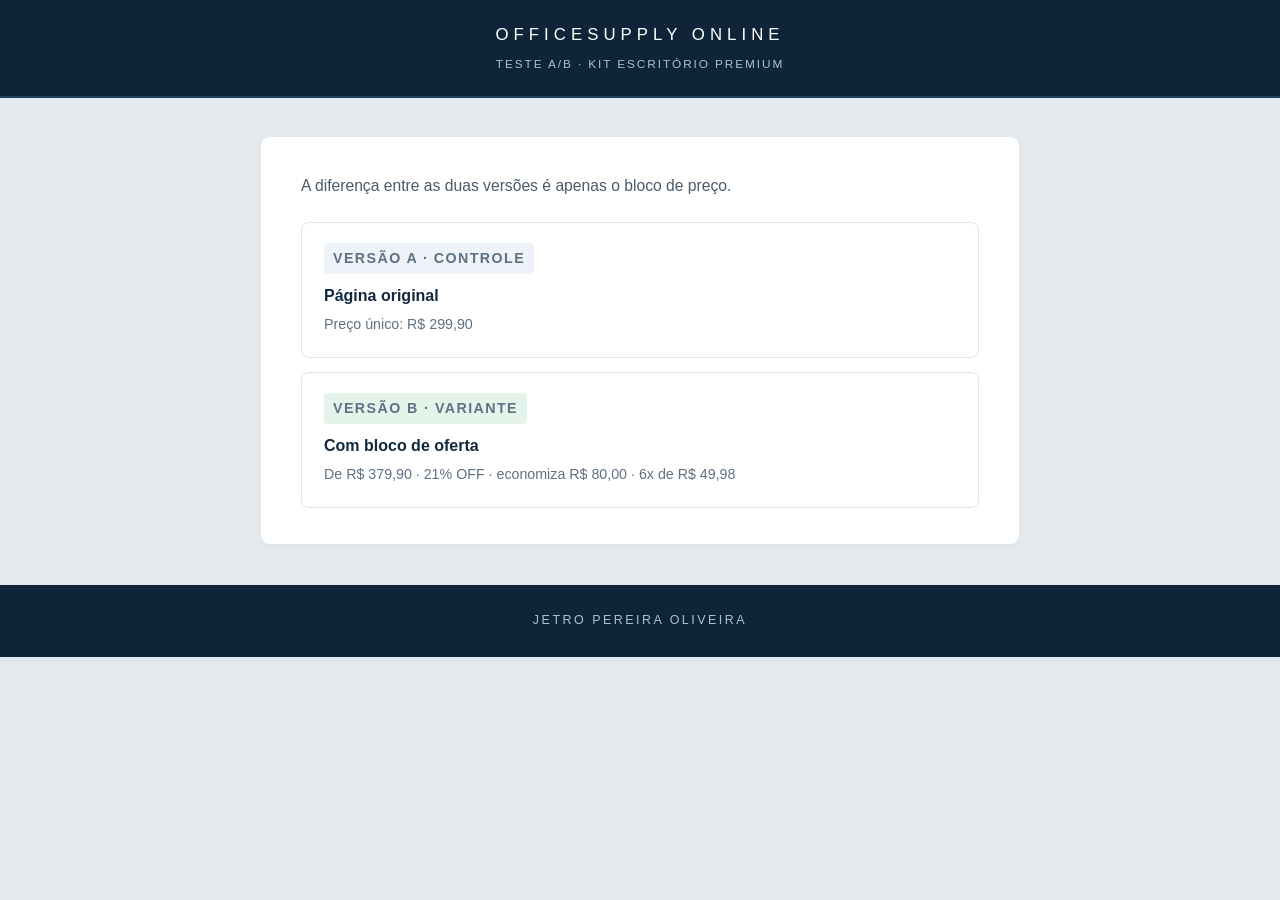
<file: index.html>
<!DOCTYPE html>
<html lang="pt-br">
<head>
<meta charset="UTF-8">
<meta name="viewport" content="width=device-width, initial-scale=1.0">
<title>Teste A/B — OfficeSupply Online</title>
<style>
  *{box-sizing:border-box}
  body{font-family:Arial,Helvetica,sans-serif;background:#e4e9ee;color:#2f3b47;
       margin:0;padding:0;line-height:1.6}
  header{background:#0f2439;border-bottom:2px solid #1d4265;padding:22px 0;text-align:center}
  header h1{margin:0;font-size:1.05rem;font-weight:200;letter-spacing:.3em;
            text-transform:uppercase;color:#fff}
  header p{margin:6px 0 0;font-size:.74rem;font-weight:300;letter-spacing:.16em;
           text-transform:uppercase;color:#a9c1d6}
  .box{max-width:760px;margin:38px auto;background:#fff;border:1px solid #e2e8ee;
       border-radius:10px;padding:36px 40px;box-shadow:0 1px 2px rgba(15,36,57,.04)}
  .box > p{margin:0 0 24px;color:#4a5a68;font-size:.98rem}
  .opts{display:grid;gap:14px}
  a.card{display:block;padding:20px 22px;border:1px solid #dde5ed;border-radius:8px;
         text-decoration:none;color:inherit;transition:.18s;background:#fff}
  a.card:hover{border-color:#1d4265;background:#f6f9fc}
  .tag{display:inline-block;font-size:.68rem;font-weight:bold;padding:4px 9px;
       border-radius:4px;margin-bottom:9px;letter-spacing:.1em;text-transform:uppercase}
  .a{background:#eef3f9;color:#1d4265}
  .b{background:#e4f4ea;color:#17743d}
  .card b{display:block;font-size:1rem;margin-bottom:3px;color:#12293f}
  .card span{font-size:.89rem;color:#5f7183}
  footer{background:#0f2439;color:#a9c1d6;text-align:center;padding:26px 0;margin-top:40px;
         font-size:.78rem;font-weight:300;letter-spacing:.2em;text-transform:uppercase}
  @media(max-width:600px){.box{padding:26px 22px;margin:24px 14px}header h1{font-size:.95rem}}
</style>
</head>
<body>
<header>
  <h1>OfficeSupply Online</h1>
  <p>Teste A/B &middot; Kit Escritório Premium</p>
</header>

<div class="box">
  <p>A diferença entre as duas versões é apenas o bloco de preço.</p>

  <div class="opts">
    <a class="card" href="versao-controle/product-page-control.html">
      <span class="tag a">Versão A &middot; Controle</span>
      <b>Página original</b>
      <span>Preço único: R$ 299,90</span>
    </a>
    <a class="card" href="versao-variante-b/produto-variante-b.html">
      <span class="tag b">Versão B &middot; Variante</span>
      <b>Com bloco de oferta</b>
      <span>De R$ 379,90 &middot; 21% OFF &middot; economiza R$ 80,00 &middot; 6x de R$ 49,98</span>
    </a>
  </div>
</div>

<footer>Jetro Pereira Oliveira</footer>
</body>
</html>
</file>
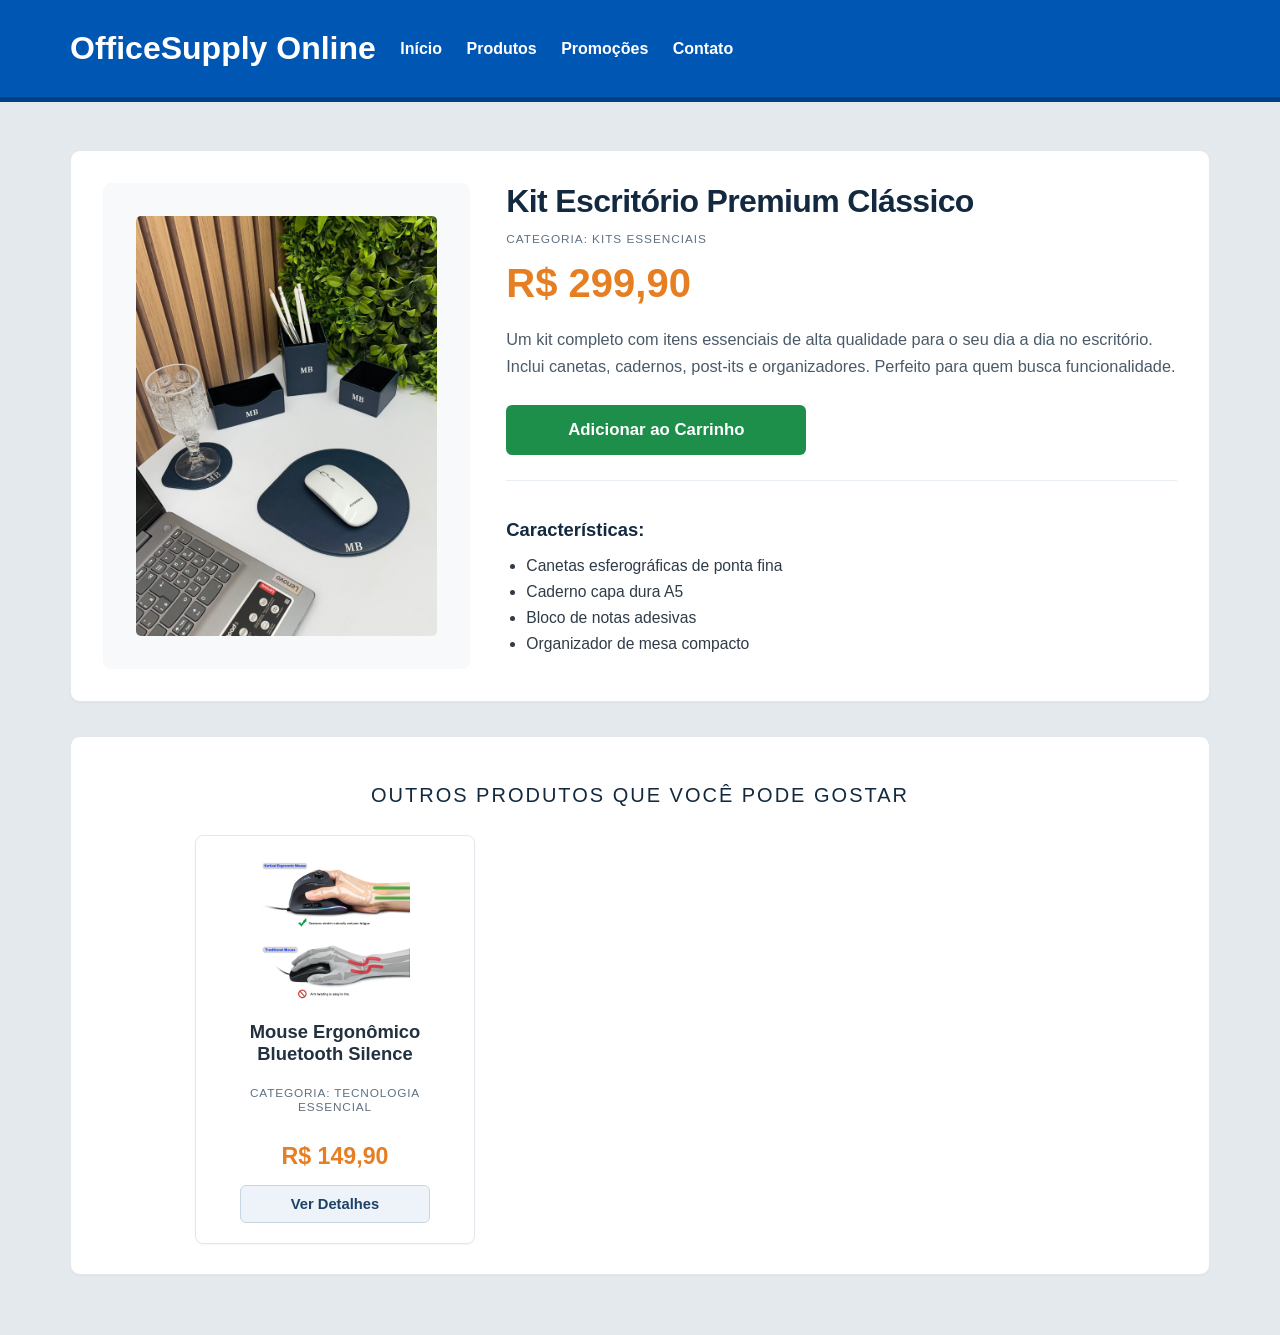
<file: versao-controle/product-page-control.html>
<!DOCTYPE html>
<html lang="pt-br">
<head>
    <meta charset="UTF-8">
    <meta name="viewport" content="width=device-width, initial-scale=1.0">
    <title>OfficeSupply Online - Kit Escritório Premium (Controle)</title>
    <link rel="stylesheet" href="style-control.css">
</head>
<body>
    <header>
        <div class="container">
            <h1>OfficeSupply Online</h1>
            <nav>
                <ul>
                    <li><a href="#">Início</a></li>
                    <li><a href="#">Produtos</a></li>
                    <li><a href="#">Promoções</a></li>
                    <li><a href="#">Contato</a></li>
                </ul>
            </nav>
        </div>
    </header>

    <main class="container">
        <section class="product-detail">
            <div class="product-image">
                <img src="img001.jpeg" alt="Kit Escritório Premium">
            </div>
            <div class="product-info">
                <h2 class="product-title">Kit Escritório Premium Clássico</h2>
                <p class="product-category">Categoria: Kits Essenciais</p>
                <div class="product-price">
                    <span class="current-price">R$ 299,90</span>
                </div>
                <p class="product-description">
                    Um kit completo com itens essenciais de alta qualidade para o seu dia a dia no escritório. Inclui canetas, cadernos, post-its e organizadores. Perfeito para quem busca funcionalidade.
                </p>
                <button class="add-to-cart-btn">Adicionar ao Carrinho</button>
                <div class="product-features">
                    <h3>Características:</h3>
                    <ul>
                        <li>Canetas esferográficas de ponta fina</li>
                        <li>Caderno capa dura A5</li>
                        <li>Bloco de notas adesivas</li>
                        <li>Organizador de mesa compacto</li>
                    </ul>
                </div>
            </div>
        </section>

        ---

        <section class="featured-products">
            <h2>Outros Produtos que Você Pode Gostar</h2>
            <div class="product-grid">
                <div class="product-card">
                    <img src="mouse.jpg" alt="Mouse Ergonômico Bluetooth">
                    <h3>Mouse Ergonômico Bluetooth Silence</h3>
                    <p class="card-category">Categoria: Tecnologia Essencial</p>
                    <p class="card-price">R$ 149,90</p>
                    <button class="add-to-cart-btn-small">Ver Detalhes</button>
                </div>
</file>
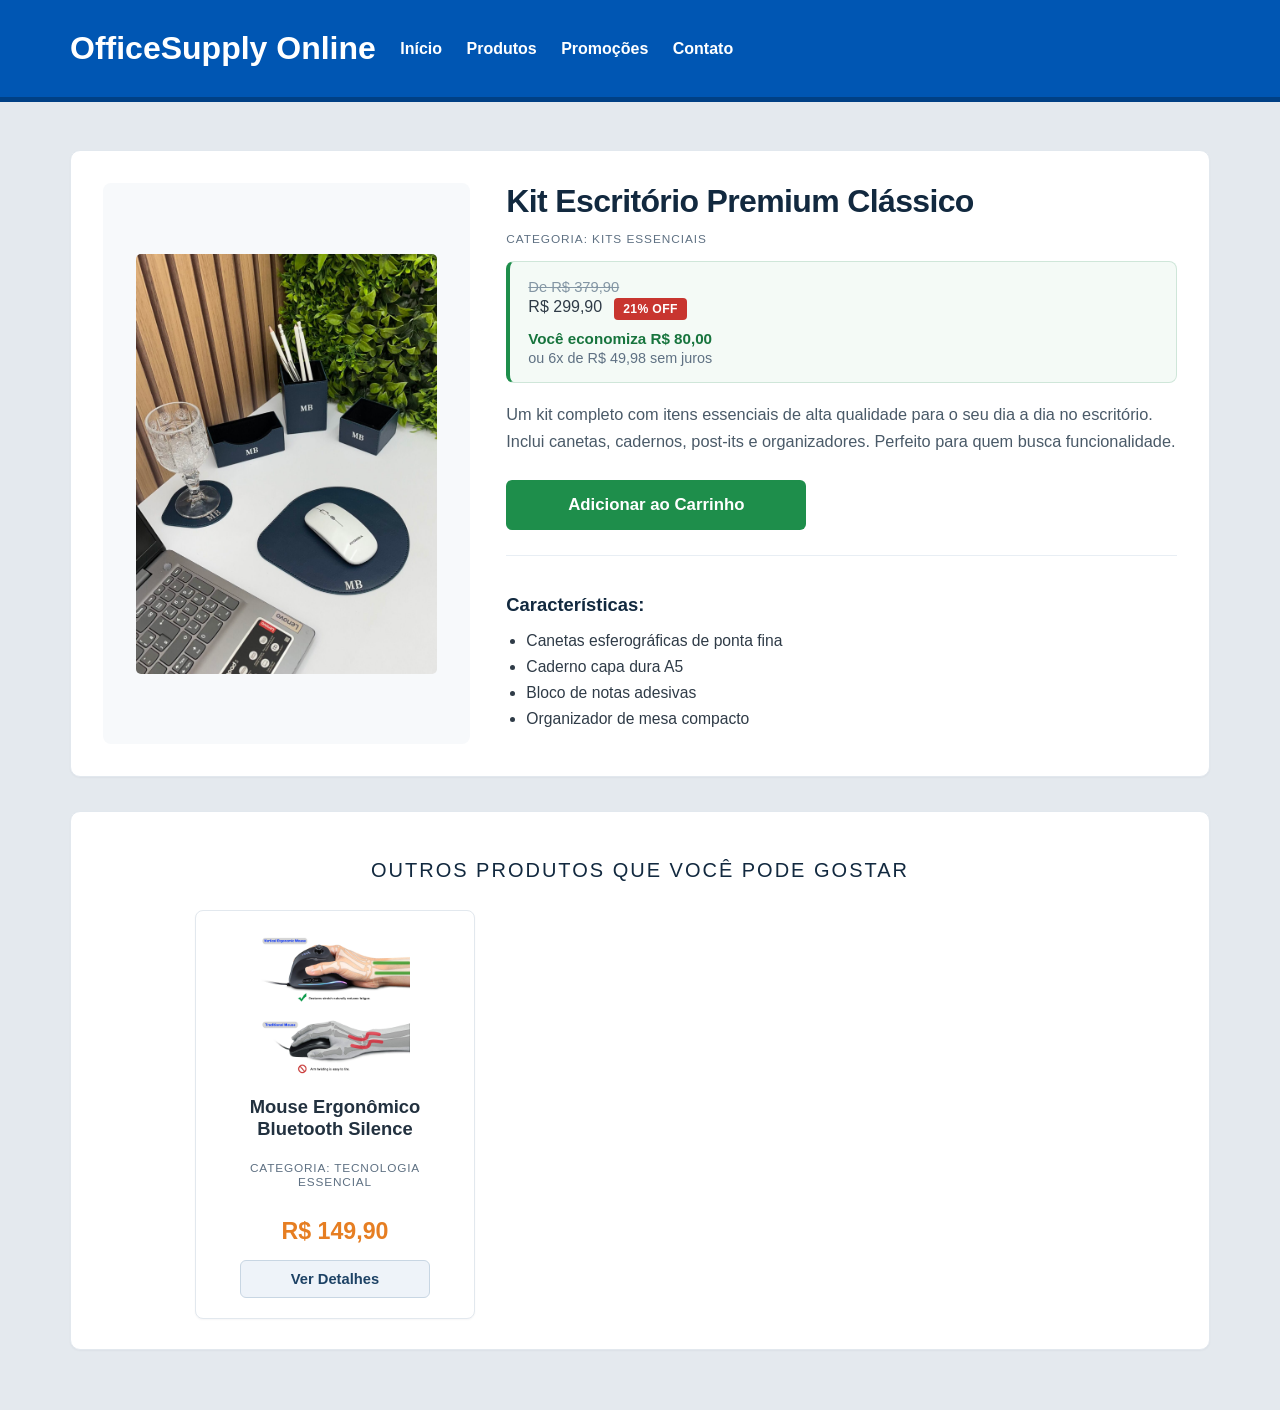
<file: versao-variante-b/produto-variante-b.html>
<!DOCTYPE html>
<html lang="pt-br">
<head>
    <meta charset="UTF-8">
    <meta name="viewport" content="width=device-width, initial-scale=1.0">
    <title>OfficeSupply Online - Kit Escritório Premium (Variante B)</title>
    <link rel="stylesheet" href="style-control.css">
</head>
<body>
    <header>
        <div class="container">
            <h1>OfficeSupply Online</h1>
            <nav>
                <ul>
                    <li><a href="#">Início</a></li>
                    <li><a href="#">Produtos</a></li>
                    <li><a href="#">Promoções</a></li>
                    <li><a href="#">Contato</a></li>
                </ul>
            </nav>
        </div>
    </header>

    <main class="container">
        <section class="product-detail">
            <div class="product-image">
                <img src="img001.jpeg" alt="Kit Escritório Premium">
            </div>
            <div class="product-info">
                <h2 class="product-title">Kit Escritório Premium Clássico</h2>
                <p class="product-category">Categoria: Kits Essenciais</p>
                <div class="bloco-oferta">
                    <span class="preco-de">De R$ 379,90</span>
                    <div class="linha-preco">
                        <span class="current-price">R$ 299,90</span>
                        <span class="badge-off">21% OFF</span>
                    </div>
                    <p class="economia">Você economiza R$ 80,00</p>
                    <p class="parcelas">ou 6x de R$ 49,98 sem juros</p>
                </div>
                <p class="product-description">
                    Um kit completo com itens essenciais de alta qualidade para o seu dia a dia no escritório. Inclui canetas, cadernos, post-its e organizadores. Perfeito para quem busca funcionalidade.
                </p>
                <button class="add-to-cart-btn">Adicionar ao Carrinho</button>
                <div class="product-features">
                    <h3>Características:</h3>
                    <ul>
                        <li>Canetas esferográficas de ponta fina</li>
                        <li>Caderno capa dura A5</li>
                        <li>Bloco de notas adesivas</li>
                        <li>Organizador de mesa compacto</li>
                    </ul>
                </div>
            </div>
        </section>

        ---

        <section class="featured-products">
            <h2>Outros Produtos que Você Pode Gostar</h2>
            <div class="product-grid">
                <div class="product-card">
                    <img src="mouse.jpg" alt="Mouse Ergonômico Bluetooth">
                    <h3>Mouse Ergonômico Bluetooth Silence</h3>
                    <p class="card-category">Categoria: Tecnologia Essencial</p>
                    <p class="card-price">R$ 149,90</p>
                    <button class="add-to-cart-btn-small">Ver Detalhes</button>
                </div>
</file>
<file: versao-controle/style-control.css>
body {
    font-family: Arial, Helvetica, sans-serif;
    margin: 0;
    padding: 0;
    background-color: #e4e9ee;
    color: #2f3b47;
}

.container {
    width: 90%;
    max-width: 1140px;
    margin: 0 auto;
    padding: 20px 0;
}

main {
    font-size: 0;
}

main > section {
    font-size: 1rem;
}

header {
    background-color: #0056b3;
    color: white;
    padding: 10px 0;
    border-bottom: 5px solid #004085;
}

header h1 {
    margin: 0;
    padding: 0;
    display: inline-block;
    vertical-align: middle;
}

header nav {
    display: inline-block;
    vertical-align: middle;
    margin-left: 20px;
}

header nav ul {
    list-style: none;
    margin: 0;
    padding: 0;
}

header nav ul li {
    display: inline;
    margin-right: 20px;
}

header nav ul li a {
    color: white;
    text-decoration: none;
    font-weight: bold;
}

.product-detail {
    background-color: #ffffff;
    padding: 32px;
    margin-top: 28px;
    border-radius: 10px;
    border: 1px solid #e2e8ee;
    box-shadow: 0 1px 2px rgba(15, 36, 57, 0.04);
    display: flex;
    flex-wrap: wrap;
    gap: 36px;
}

.product-image {
    flex: 1;
    min-width: 300px;
    text-align: center;
    background-color: #f7f9fb;
    border-radius: 8px;
    padding: 16px;
    display: flex;
    align-items: center;
    justify-content: center;
}

.product-image img {
    max-width: 100%;
    max-height: 420px;
    height: auto;
    border-radius: 5px;
    object-fit: contain;
}

.product-info {
    flex: 2;
    min-width: 350px;
}

.product-title {
    font-size: 2rem;
    color: #12293f;
    margin-top: 0;
    margin-bottom: 10px;
    letter-spacing: -0.02em;
}

.product-category {
    font-size: 0.74rem;
    color: #5f7183;
    text-transform: uppercase;
    letter-spacing: 0.08em;
    margin-bottom: 15px;
}

.product-price .current-price {
    font-size: 2.5rem;
    color: #e67e22;
    font-weight: bold;
    display: block;
    margin-bottom: 20px;
}

.product-description {
    font-size: 1.02rem;
    line-height: 1.65;
    margin-bottom: 25px;
    color: #4a5a68;
}

.add-to-cart-btn {
    background-color: #1e8e4b;
    color: white;
    padding: 15px 30px;
    border: none;
    border-radius: 6px;
    font-family: inherit;
    font-size: 1.05rem;
    font-weight: bold;
    cursor: pointer;
    transition: background-color 0.3s ease;
    width: 100%;
    max-width: 300px;
    display: block;
    margin-bottom: 25px;
}

.add-to-cart-btn:hover {
    background-color: #17743d;
}

.product-features {
    margin-top: 20px;
    border-top: 1px solid #e8eef4;
    padding-top: 20px;
}

.product-features h3 {
    font-size: 1.15rem;
    color: #12293f;
    margin-bottom: 12px;
}

.product-features ul {
    list-style-type: disc;
    margin-left: 20px;
    padding-left: 0;
}

.product-features ul li {
    margin-bottom: 8px;
    font-size: 0.98rem;
}

.featured-products {
    margin-top: 34px;
    margin-bottom: 40px;
    padding: 30px;
    background-color: #ffffff;
    border-radius: 10px;
    border: 1px solid #e2e8ee;
    box-shadow: 0 1px 2px rgba(15, 36, 57, 0.04);
    text-align: center;
}

.featured-products h2 {
    font-size: 1.25rem;
    font-weight: 300;
    letter-spacing: 0.1em;
    text-transform: uppercase;
    color: #12293f;
    margin-bottom: 28px;
}

.product-grid {
    display: grid;
    grid-template-columns: repeat(auto-fill, minmax(240px, 280px));
    gap: 25px;
    justify-content: center;
}

.product-card {
    background-color: #ffffff;
    border: 1px solid #e2e8ee;
    border-radius: 8px;
    padding: 20px;
    box-shadow: 0 1px 2px rgba(15, 36, 57, 0.04);
    text-align: center;
    display: flex;
    flex-direction: column;
    justify-content: space-between;
    align-items: center;
    transition: box-shadow 0.2s ease, border-color 0.2s ease;
}

.product-card:hover {
    border-color: #c8d6e3;
    box-shadow: 0 6px 18px rgba(15, 36, 57, 0.09);
}

.product-card img {
    max-width: 100%;
    height: 150px;
    object-fit: contain;
    margin-bottom: 15px;
}

.product-card h3 {
    font-size: 1.15rem;
    color: #22313f;
    margin-top: 0;
    margin-bottom: 10px;
    flex-grow: 1;
}

.card-category {
    font-size: 0.74rem;
    color: #5f7183;
    text-transform: uppercase;
    letter-spacing: 0.07em;
    margin-bottom: 5px;
}

.card-price {
    font-size: 1.45rem;
    color: #e67e22;
    font-weight: bold;
    margin-bottom: 15px;
}

.add-to-cart-btn-small {
    background-color: #eef3f9;
    color: #1d4265;
    border: 1px solid #c8d6e3;
    padding: 10px 20px;
    border-radius: 6px;
    font-family: inherit;
    font-size: 0.92rem;
    font-weight: bold;
    cursor: pointer;
    transition: background-color 0.3s ease, color 0.3s ease;
    width: 80%;
}

.add-to-cart-btn-small:hover {
    background-color: #1d4265;
    color: #ffffff;
}

footer {
    background-color: #0f2439;
    color: #a9c1d6;
    text-align: center;
    padding: 26px 0;
    margin-top: 30px;
}

footer p {
    margin: 0;
    font-size: 0.8rem;
    font-weight: 300;
    letter-spacing: 0.22em;
    text-transform: uppercase;
}

@media (max-width: 768px) {
    .product-detail {
        flex-direction: column;
        padding: 20px;
        gap: 22px;
    }

    .product-info {
        min-width: unset;
    }

    .product-title {
        font-size: 1.5rem;
    }

    .product-price .current-price {
        font-size: 2rem;
    }

    .add-to-cart-btn {
        max-width: none;
    }

    .product-grid {
        grid-template-columns: 1fr;
    }
}
</file>
<file: versao-variante-b/style-control.css>
body {
    font-family: Arial, Helvetica, sans-serif;
    margin: 0;
    padding: 0;
    background-color: #e4e9ee;
    color: #2f3b47;
}

.container {
    width: 90%;
    max-width: 1140px;
    margin: 0 auto;
    padding: 20px 0;
}

main {
    font-size: 0;
}

main > section {
    font-size: 1rem;
}

header {
    background-color: #0056b3;
    color: white;
    padding: 10px 0;
    border-bottom: 5px solid #004085;
}

header h1 {
    margin: 0;
    padding: 0;
    display: inline-block;
    vertical-align: middle;
}

header nav {
    display: inline-block;
    vertical-align: middle;
    margin-left: 20px;
}

header nav ul {
    list-style: none;
    margin: 0;
    padding: 0;
}

header nav ul li {
    display: inline;
    margin-right: 20px;
}

header nav ul li a {
    color: white;
    text-decoration: none;
    font-weight: bold;
}

.product-detail {
    background-color: #ffffff;
    padding: 32px;
    margin-top: 28px;
    border-radius: 10px;
    border: 1px solid #e2e8ee;
    box-shadow: 0 1px 2px rgba(15, 36, 57, 0.04);
    display: flex;
    flex-wrap: wrap;
    gap: 36px;
}

.product-image {
    flex: 1;
    min-width: 300px;
    text-align: center;
    background-color: #f7f9fb;
    border-radius: 8px;
    padding: 16px;
    display: flex;
    align-items: center;
    justify-content: center;
}

.product-image img {
    max-width: 100%;
    max-height: 420px;
    height: auto;
    border-radius: 5px;
    object-fit: contain;
}

.product-info {
    flex: 2;
    min-width: 350px;
}

.product-title {
    font-size: 2rem;
    color: #12293f;
    margin-top: 0;
    margin-bottom: 10px;
    letter-spacing: -0.02em;
}

.product-category {
    font-size: 0.74rem;
    color: #5f7183;
    text-transform: uppercase;
    letter-spacing: 0.08em;
    margin-bottom: 15px;
}

.product-price .current-price {
    font-size: 2.5rem;
    color: #e67e22;
    font-weight: bold;
    display: block;
    margin-bottom: 20px;
}

.product-description {
    font-size: 1.02rem;
    line-height: 1.65;
    margin-bottom: 25px;
    color: #4a5a68;
}

.add-to-cart-btn {
    background-color: #1e8e4b;
    color: white;
    padding: 15px 30px;
    border: none;
    border-radius: 6px;
    font-family: inherit;
    font-size: 1.05rem;
    font-weight: bold;
    cursor: pointer;
    transition: background-color 0.3s ease;
    width: 100%;
    max-width: 300px;
    display: block;
    margin-bottom: 25px;
}

.add-to-cart-btn:hover {
    background-color: #17743d;
}

.product-features {
    margin-top: 20px;
    border-top: 1px solid #e8eef4;
    padding-top: 20px;
}

.product-features h3 {
    font-size: 1.15rem;
    color: #12293f;
    margin-bottom: 12px;
}

.product-features ul {
    list-style-type: disc;
    margin-left: 20px;
    padding-left: 0;
}

.product-features ul li {
    margin-bottom: 8px;
    font-size: 0.98rem;
}

.featured-products {
    margin-top: 34px;
    margin-bottom: 40px;
    padding: 30px;
    background-color: #ffffff;
    border-radius: 10px;
    border: 1px solid #e2e8ee;
    box-shadow: 0 1px 2px rgba(15, 36, 57, 0.04);
    text-align: center;
}

.featured-products h2 {
    font-size: 1.25rem;
    font-weight: 300;
    letter-spacing: 0.1em;
    text-transform: uppercase;
    color: #12293f;
    margin-bottom: 28px;
}

.product-grid {
    display: grid;
    grid-template-columns: repeat(auto-fill, minmax(240px, 280px));
    gap: 25px;
    justify-content: center;
}

.product-card {
    background-color: #ffffff;
    border: 1px solid #e2e8ee;
    border-radius: 8px;
    padding: 20px;
    box-shadow: 0 1px 2px rgba(15, 36, 57, 0.04);
    text-align: center;
    display: flex;
    flex-direction: column;
    justify-content: space-between;
    align-items: center;
    transition: box-shadow 0.2s ease, border-color 0.2s ease;
}

.product-card:hover {
    border-color: #c8d6e3;
    box-shadow: 0 6px 18px rgba(15, 36, 57, 0.09);
}

.product-card img {
    max-width: 100%;
    height: 150px;
    object-fit: contain;
    margin-bottom: 15px;
}

.product-card h3 {
    font-size: 1.15rem;
    color: #22313f;
    margin-top: 0;
    margin-bottom: 10px;
    flex-grow: 1;
}

.card-category {
    font-size: 0.74rem;
    color: #5f7183;
    text-transform: uppercase;
    letter-spacing: 0.07em;
    margin-bottom: 5px;
}

.card-price {
    font-size: 1.45rem;
    color: #e67e22;
    font-weight: bold;
    margin-bottom: 15px;
}

.add-to-cart-btn-small {
    background-color: #eef3f9;
    color: #1d4265;
    border: 1px solid #c8d6e3;
    padding: 10px 20px;
    border-radius: 6px;
    font-family: inherit;
    font-size: 0.92rem;
    font-weight: bold;
    cursor: pointer;
    transition: background-color 0.3s ease, color 0.3s ease;
    width: 80%;
}

.add-to-cart-btn-small:hover {
    background-color: #1d4265;
    color: #ffffff;
}

footer {
    background-color: #0f2439;
    color: #a9c1d6;
    text-align: center;
    padding: 26px 0;
    margin-top: 30px;
}

footer p {
    margin: 0;
    font-size: 0.8rem;
    font-weight: 300;
    letter-spacing: 0.22em;
    text-transform: uppercase;
}

@media (max-width: 768px) {
    .product-detail {
        flex-direction: column;
        padding: 20px;
        gap: 22px;
    }

    .product-info {
        min-width: unset;
    }

    .product-title {
        font-size: 1.5rem;
    }

    .product-price .current-price {
        font-size: 2rem;
    }

    .add-to-cart-btn {
        max-width: none;
    }

    .product-grid {
        grid-template-columns: 1fr;
    }
}

.bloco-oferta {
    margin: 4px 0 18px;
    padding: 16px 18px;
    background-color: #f4faf6;
    border: 1px solid #cfe6d9;
    border-left: 4px solid #1e8e4b;
    border-radius: 8px;
}

.preco-de {
    font-size: 0.92rem;
    color: #8496a4;
    text-decoration: line-through;
}

.linha-preco {
    display: flex;
    align-items: baseline;
    gap: 12px;
    flex-wrap: wrap;
    margin-top: 2px;
}

.linha-preco .current-price {
    margin-bottom: 0;
}

.badge-off {
    align-self: center;
    background-color: #c8352f;
    color: #ffffff;
    font-size: 0.76rem;
    font-weight: bold;
    padding: 4px 9px;
    border-radius: 4px;
    letter-spacing: 0.03em;
}

.economia {
    margin: 10px 0 0;
    color: #17743d;
    font-weight: bold;
    font-size: 0.95rem;
}

.parcelas {
    margin: 3px 0 0;
    color: #5f7183;
    font-size: 0.9rem;
}

@media (max-width: 768px) {
    .linha-preco .current-price {
        font-size: 2rem;
    }
}
</file>
